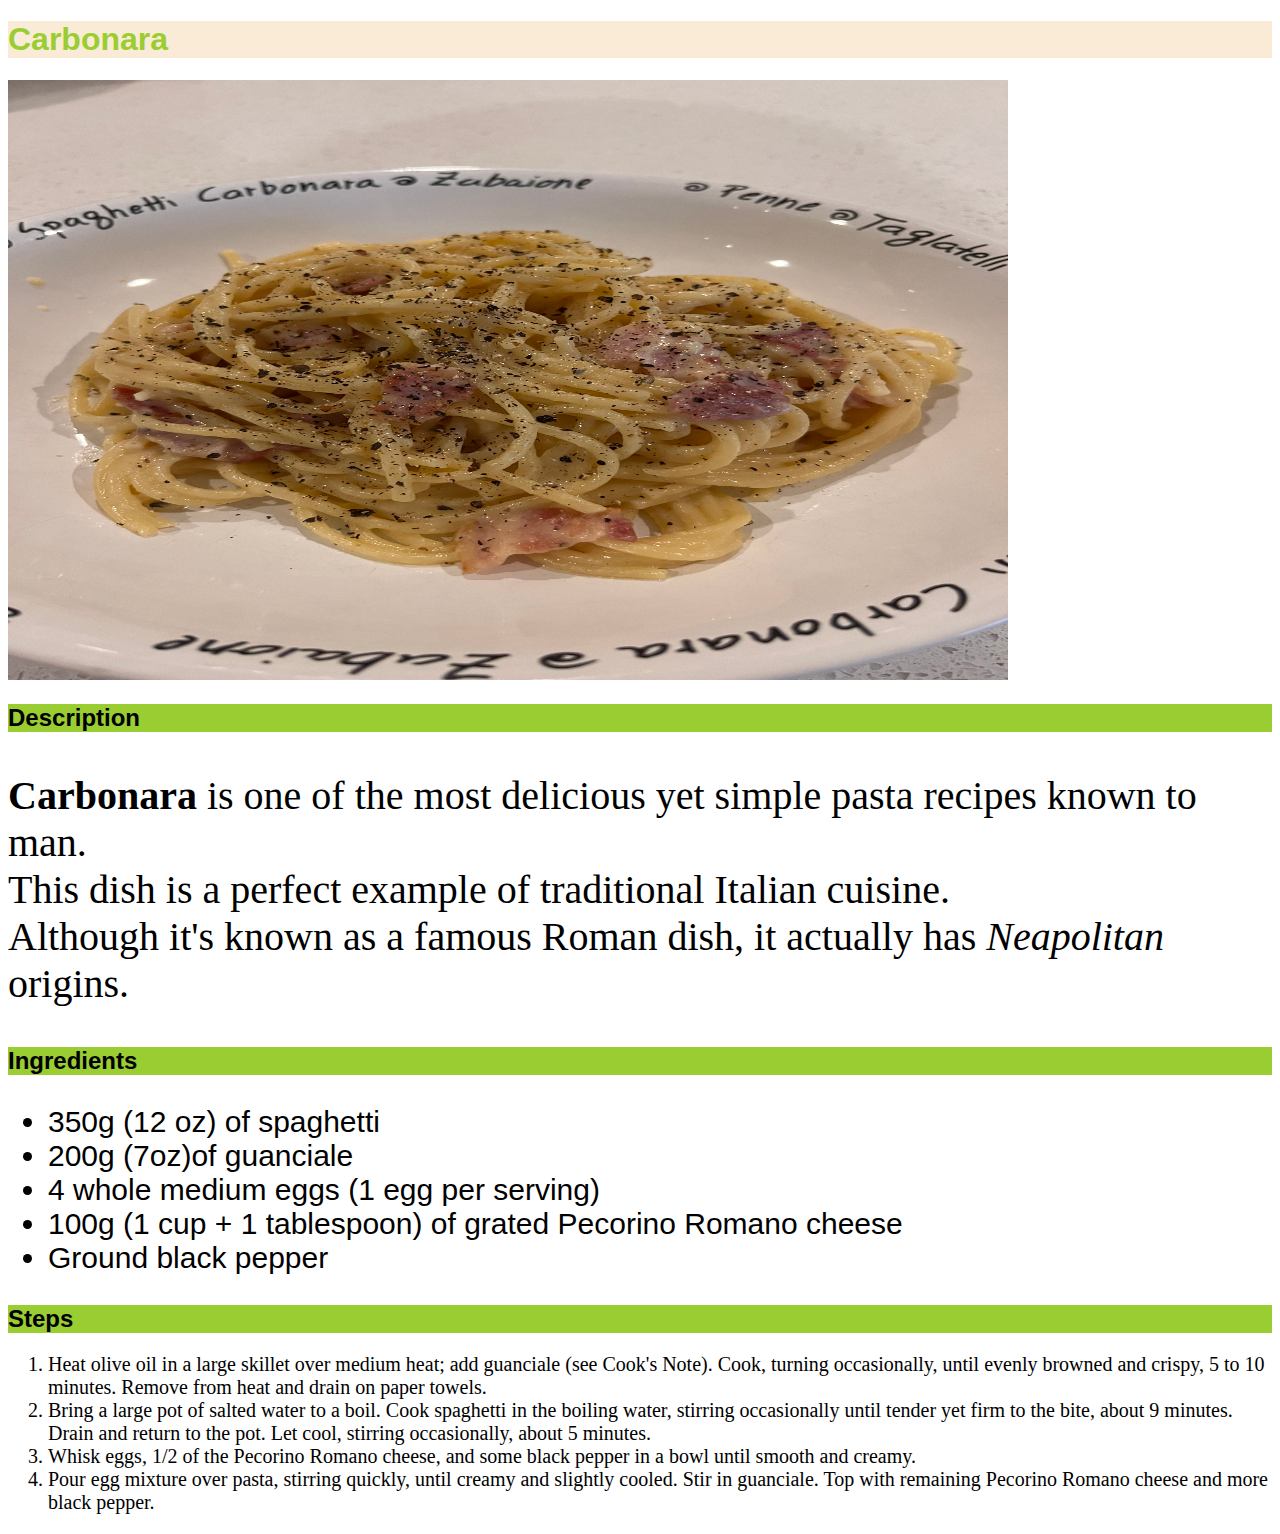
<file: recipes/carbonara.html>
<!DOCTYPE html>
<html lang="en">
    <head>
        <meta charset="UTF-8">
        <title>Carbonara</title>
        <link rel="stylesheet" href="../styles.css">
    </head>

    <body>
        <h1 class="carb">Carbonara</h1>
        <img src="../images/carbonara.jpg" alt="A very tasty bowl of traditional carbonara" height="600" width="1000">

        <!-- Description of recipe -->
        <h2>Description</h2>
        <p><strong>Carbonara</strong> is one of the most delicious yet simple pasta recipes known to man.
            <br> This dish is a perfect example of traditional Italian cuisine.
            <br> Although it's known as a famous Roman dish, it actually has <em>Neapolitan</em> origins.</p>

        <!-- Ingredients of recipe -->
        <h2>Ingredients</h2>
        <ul class="list">
            <li>350g (12 oz) of spaghetti</li>
            <li>200g (7oz)of guanciale</li>
            <li>4 whole medium eggs (1 egg per serving)</li>
            <li>100g (1 cup + 1 tablespoon) of grated Pecorino Romano cheese</li>
            <li>Ground black pepper</li>
        </ul>

        <!-- Steps to make the recipe -->
        <h2>Steps</h2>
        <ol class="ulist">
            <li>Heat olive oil in a large skillet over medium heat; add guanciale (see Cook's Note). Cook, turning occasionally, until evenly browned and crispy, 5 to 10 minutes. Remove from heat and drain on paper towels.</li>
            <li>Bring a large pot of salted water to a boil. Cook spaghetti in the boiling water, stirring occasionally until tender yet firm to the bite, about 9 minutes. Drain and return to the pot. Let cool, stirring occasionally, about 5 minutes.</li>
            <li>Whisk eggs, 1/2 of the Pecorino Romano cheese, and some black pepper in a bowl until smooth and creamy.</li>
            <li>Pour egg mixture over pasta, stirring quickly, until creamy and slightly cooled. Stir in guanciale. Top with remaining Pecorino Romano cheese and more black pepper.</li>
        </ol>
        
    </body>
</html>
</file>
<file: styles.css>
h1 {
    color: yellowgreen;
    background-color: antiquewhite;
    font-weight: 800;
    font-family: Helvetica, "Times New Roman", sans-serif;
    text-align: center;
}

h2 {
    color: black;
    background-color: yellowgreen;
    font-family:'Segoe UI', Tahoma, Geneva, Verdana, sans-serif;
}

.list {
    font-size: 30px;
    font-family: Impact, Haettenschweiler, 'Arial Narrow Bold', sans-serif;
}

.ulist {
    font-size: 20px;
    font-family:'Times New Roman', Times, serif;
}

.carb {
    text-align: left;
}

p {
    font-size: 40px;
}

.link {
    font-weight: 50;
    font-family: Impact, sans-serif;
}

a {
    text-align: right;
    font-weight: 100;
    font-family: Georgia, Times, 'Times New Roman', serif
}
</file>
